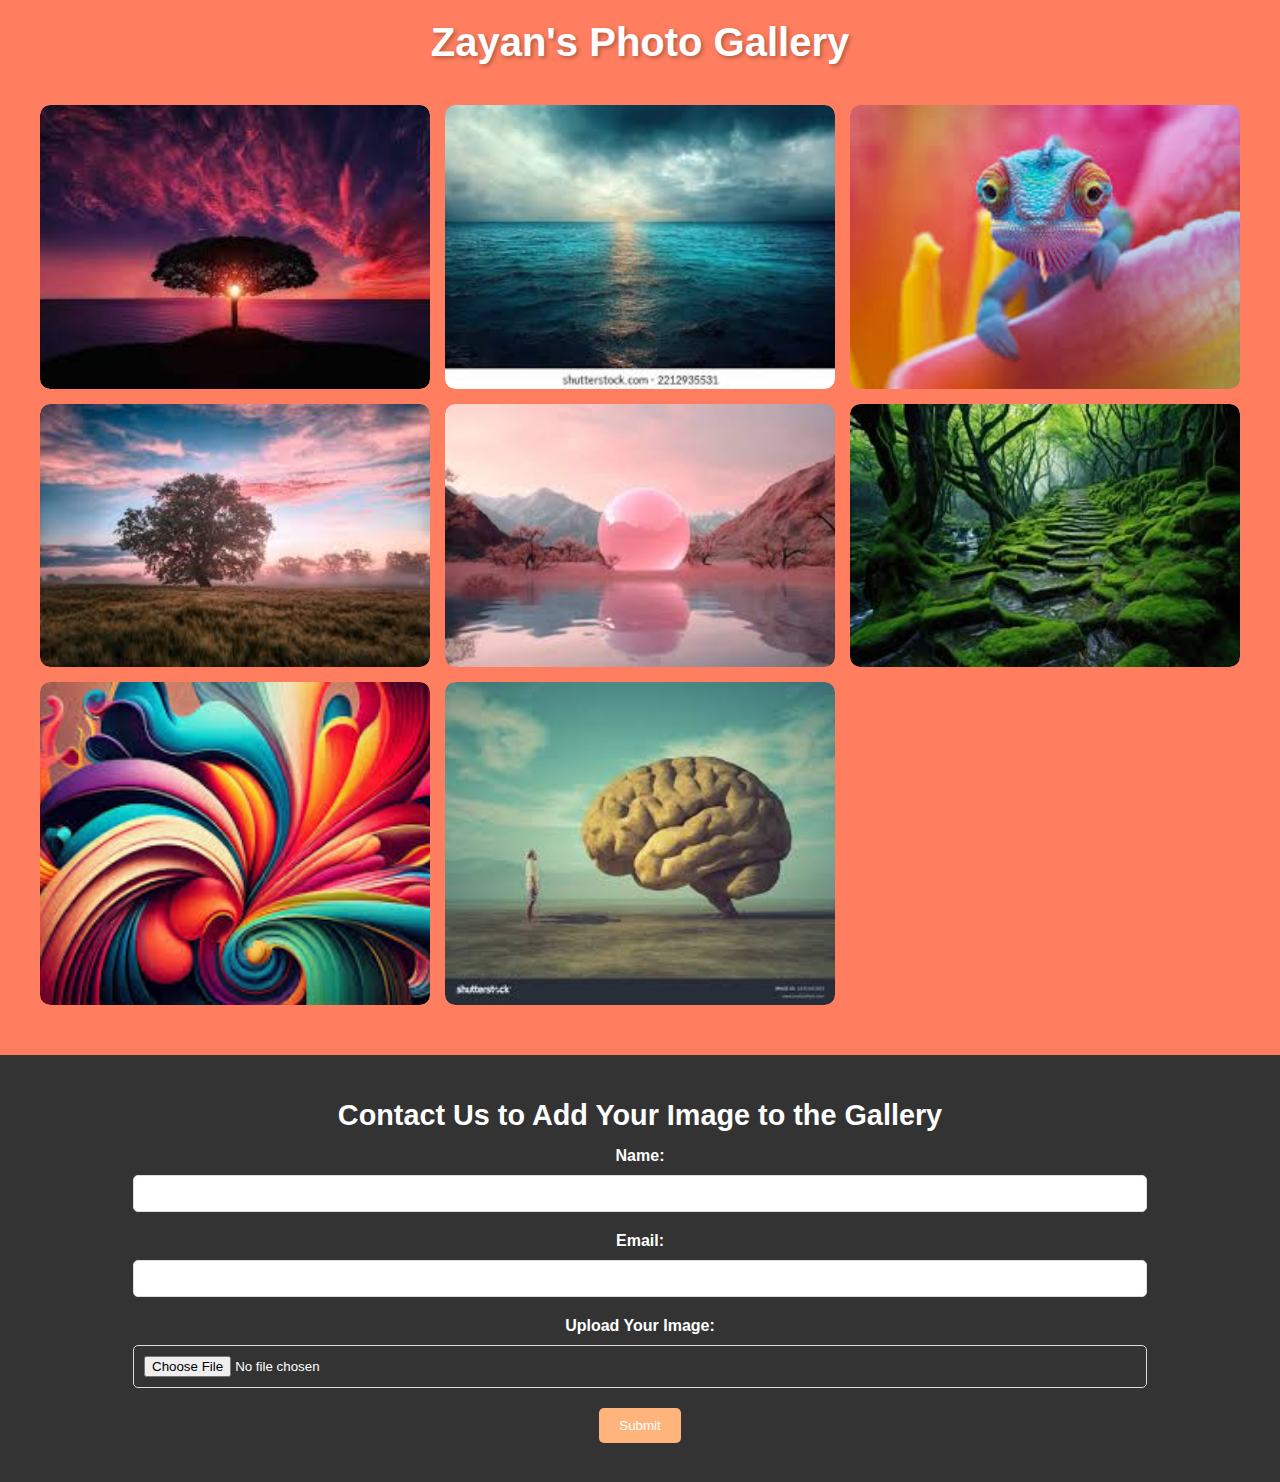
<file: Task 1/index.html>
<!DOCTYPE html>
<html lang="en">
<head>
    <meta charset="UTF-8">
    <meta name="viewport" content="width=device-width, initial-scale=1.0">
    <title>Zayan's Photo Gallery</title>
    <link rel="stylesheet" href="styles.css">
</head>
<body>
    <h1 class="gallery-title">Zayan's Photo Gallery</h1>
    <div class="gallery">
        <div class="thumbnail" onclick="openModal(); currentSlide(1)">
            <img src="image1.jpeg" alt="Image 1">
        </div>
        <div class="thumbnail" onclick="openModal(); currentSlide(2)">
            <img src="image2.jpeg" alt="Image 2">
        </div>
        <div class="thumbnail" onclick="openModal(); currentSlide(3)">
            <img src="image3.jpeg" alt="Image 3">
        </div>
        <div class="thumbnail" onclick="openModal(); currentSlide(4)">
            <img src="image4.jpeg" alt="Image 4">
        </div>
        <div class="thumbnail" onclick="openModal(); currentSlide(5)">
            <img src="image5.jpeg" alt="Image 5">
        </div>
        <div class="thumbnail" onclick="openModal(); currentSlide(6)">
            <img src="image6.jpeg" alt="Image 6">
        </div>
        <div class="thumbnail" onclick="openModal(); currentSlide(7)">
            <img src="image7.jpeg" alt="Image 7">
        </div>
        <div class="thumbnail" onclick="openModal(); currentSlide(8)">
            <img src="image8.jpeg" alt="Image 8">
        </div>
    </div>

    <!-- Contact Us Footer Section -->
    <footer class="contact-footer">
        <h2>Contact Us to Add Your Image to the Gallery</h2>
        <form id="contactForm" onsubmit="handleSubmit(event)">
            <div class="form-group">
                <label for="name">Name:</label>
                <input type="text" id="name" name="name" required>
            </div>
            <div class="form-group">
                <label for="email">Email:</label>
                <input type="email" id="email" name="email" required>
            </div>
            <div class="form-group">
                <label for="imageUpload">Upload Your Image:</label>
                <input type="file" id="imageUpload" name="imageUpload" accept="image/*" required>
            </div>
            <button type="submit" class="submit-btn">Submit</button>
            <p id="formResponse" class="form-response"></p>
        </form>
    </footer>

    <div id="modal" class="modal">
        <span class="close">&times;</span>
        <div class="modal-content">
            <div class="mySlides">
                <img src="image1.jpeg" alt="Image 1">
            </div>
            <div class="mySlides">
                <img src="image2.jpeg" alt="Image 2">
            </div>
            <div class="mySlides">
                <img src="image3.jpeg" alt="Image 3">
            </div>
            <div class="mySlides">
                <img src="image4.jpeg" alt="Image 4">
            </div>
            <div class="mySlides">
                <img src="image5.jpeg" alt="Image 5">
            </div>
            <div class="mySlides">
                <img src="image6.jpeg" alt="Image 6">
            </div>
            <div class="mySlides">
                <img src="image7.jpeg" alt="Image 7">
            </div>
            <div class="mySlides">
                <img src="image8.jpeg" alt="Image 8">
            </div>
            <a class="prev" onclick="plusSlides(-1)">&#10094;</a>
            <a class="next" onclick="plusSlides(1)">&#10095;</a>
        </div>
    </div>

    <script src="script.js"></script>
</body>
</html>
</file>
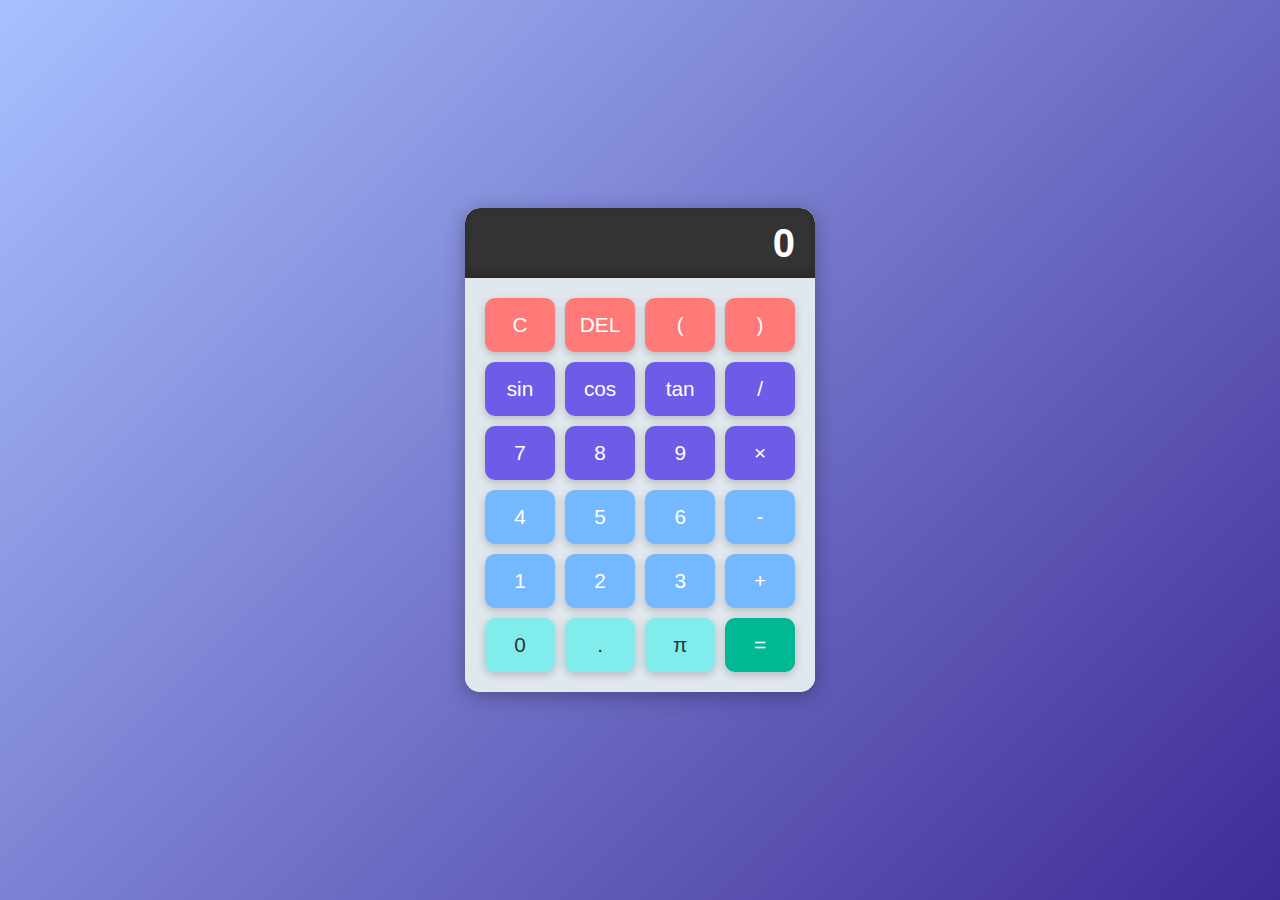
<file: Task 2/index.html>
<!DOCTYPE html>
<html lang="en">
<head>
  <meta charset="UTF-8">
  <meta name="viewport" content="width=device-width, initial-scale=1.0">
  <title>Scientific Calculator</title>
  <link rel="stylesheet" href="styles.css">
</head>
<body>
  <div class="calculator">
    <div class="display" id="display">0</div>
    <div class="buttons">
      <!-- Row 1 -->
      <button onclick="clearDisplay()">C</button>
      <button onclick="deleteLast()">DEL</button>
      <button onclick="appendOperator('(')">(</button>
      <button onclick="appendOperator(')')">)</button>
      
      <!-- Row 2 -->
      <button onclick="appendFunction('sin')">sin</button>
      <button onclick="appendFunction('cos')">cos</button>
      <button onclick="appendFunction('tan')">tan</button>
      <button onclick="appendOperator('/')">/</button>

      <!-- Row 3 -->
      <button onclick="appendNumber('7')">7</button>
      <button onclick="appendNumber('8')">8</button>
      <button onclick="appendNumber('9')">9</button>
      <button onclick="appendOperator('*')">×</button>

      <!-- Row 4 -->
      <button onclick="appendNumber('4')">4</button>
      <button onclick="appendNumber('5')">5</button>
      <button onclick="appendNumber('6')">6</button>
      <button onclick="appendOperator('-')">-</button>

      <!-- Row 5 -->
      <button onclick="appendNumber('1')">1</button>
      <button onclick="appendNumber('2')">2</button>
      <button onclick="appendNumber('3')">3</button>
      <button onclick="appendOperator('+')">+</button>

      <!-- Row 6 -->
      <button onclick="appendNumber('0')">0</button>
      <button onclick="appendNumber('.')">.</button>
      <button onclick="appendConstant('π')">π</button>
      <button onclick="calculate()" class="equal">=</button>
    </div>
  </div>
  <script src="script.js"></script>
</body>
</html>
</file>
<file: Task 1/styles.css>
body {
    font-family: 'Arial', sans-serif;
    margin: 0;
    padding: 0;
    background-color: #ff7e5f; /* Initial background color */
    color: #fff;
    transition: background-color 0.5s ease; /* Smooth color transition */
}

.gallery-title {
    text-align: center;
    font-size: 2.5em;
    margin: 20px 0;
    color: #fff;
    text-shadow: 2px 2px 4px rgba(0, 0, 0, 0.3);
}

.gallery {
    display: grid;
    grid-template-columns: repeat(3, 1fr); /* 3 images per row */
    gap: 15px;
    padding: 20px;
    max-width: 1200px;
    margin: 0 auto;
}


.thumbnail {
    position: relative;
    overflow: hidden;
    border-radius: 10px;
    transition: transform 0.3s, box-shadow 0.3s;
}

.thumbnail:hover {
    transform: scale(1.05);
    box-shadow: 0 8px 16px rgba(0, 0, 0, 0.3);
}

.thumbnail img {
    width: 100%;
    height: 100%;
    object-fit: cover;
    border-radius: 10px;
}

.modal {
    display: none;
    position: fixed;
    z-index: 1;
    padding-top: 100px;
    left: 0;
    top: 0;
    width: 100%;
    height: 100%;
    overflow: auto;
    background-color: rgba(0, 0, 0, 0.9);
    transition: opacity 0.5s;
}

.modal-content {
    margin: auto;
    display: block;
    width: 80%;
    max-width: 700px;
    border-radius: 10px;
}

#modal img {
    width: 100%;
    height: auto;
    border-radius: 10px;
}

.close {
    position: absolute;
    top: 15px;
    right: 35px;
    color: #fff;
    font-size: 50px;
    font-weight: bold;
    transition: color 0.3s;
}

.close:hover,
.close:focus {
    color: #feb47b;
}

.prev,
.next {
    cursor: pointer;
    position: absolute;
    top: 50%;
    padding: 20px;
    color: white;
    font-weight: bold;
    font-size: 20px;
    transition: background-color 0.3s;
    border-radius: 50%;
    background-color: rgba(0, 0, 0, 0.5);
}

.prev:hover,
.next:hover {
    background-color: rgba(0, 0, 0, 0.8);
}

.prev {
    left: 15px;
    transform: translateY(-50%);
}

.next {
    right: 15px;
    transform: translateY(-50%);
}

@media (max-width: 600px) {
    .prev, .next {
        padding: 15px;
        font-size: 18px;
    }

    .close {
        font-size: 40px;
    }
}

/* Footer styles */
.contact-footer {
    background-color: #333;
    color: #fff;
    padding: 20px;
    text-align: center;
    margin-top: 30px;
}

.contact-footer h2 {
    font-size: 1.8em;
    margin-bottom: 15px;
}

.contact-footer .form-group {
    margin-bottom: 15px;
}

.contact-footer label {
    display: block;
    margin-bottom: 5px;
    font-weight: bold;
}

.contact-footer input[type="text"],
.contact-footer input[type="email"],
.contact-footer input[type="file"] {
    width: 80%;
    padding: 10px;
    margin: 5px 0;
    border-radius: 5px;
    border: 1px solid #ddd;
}

.submit-btn {
    background-color: #feb47b;
    color: #fff;
    border: none;
    padding: 10px 20px;
    border-radius: 5px;
    cursor: pointer;
    transition: background-color 0.3s;
}

.submit-btn:hover {
    background-color: #ff7e5f;
}

.form-response {
    margin-top: 15px;
    font-size: 1.2em;
    color: #fff;
}
</file>
<file: Task 2/styles.css>
/* Universal reset */
* {
    box-sizing: border-box;
    margin: 0;
    padding: 0;
  }
  
  body {
    display: flex;
    align-items: center;
    justify-content: center;
    height: 100vh;
    background: linear-gradient(135deg, #a8c0ff, #3f2b96);
    font-family: 'Segoe UI', Tahoma, Geneva, Verdana, sans-serif;
  }
  
  .calculator {
    width: 350px;
    border-radius: 15px;
    overflow: hidden;
    box-shadow: 0px 4px 20px rgba(0, 0, 0, 0.3);
    background-color: #f7f9fc;
  }
  
  .display {
    background-color: #333;
    color: #fff;
    text-align: right;
    font-size: 2.2em;
    padding: 20px;
    overflow: hidden;
    border-top-left-radius: 15px;
    border-top-right-radius: 15px;
    height: 70px;
    display: flex;
    align-items: center;
    justify-content: flex-end;
  }
  
  .buttons {
    display: grid;
    grid-template-columns: repeat(4, 1fr);
    gap: 10px;
    padding: 20px;
    background-color: #e1e8ed;
  }
  
  button {
    font-size: 1.3em;
    padding: 15px;
    border: none;
    border-radius: 10px;
    cursor: pointer;
    transition: background-color 0.3s ease, transform 0.1s ease;
    box-shadow: 0 3px 8px rgba(0, 0, 0, 0.2);
  }
  
  /* Color schemes for different buttons */
  button:nth-child(1),
  button:nth-child(2),
  button:nth-child(3),
  button:nth-child(4) {
    background-color: #ff7979;
    color: #fff;
  }
  
  button:nth-child(5),
  button:nth-child(6),
  button:nth-child(7),
  button:nth-child(8),
  button:nth-child(9),
  button:nth-child(10),
  button:nth-child(11),
  button:nth-child(12) {
    background-color: #6c5ce7;
    color: #fff;
  }
  
  button:nth-child(13),
  button:nth-child(14),
  button:nth-child(15),
  button:nth-child(16),
  button:nth-child(17),
  button:nth-child(18),
  button:nth-child(19),
  button:nth-child(20) {
    background-color: #74b9ff;
    color: #fff;
  }
  
  button:nth-child(21),
  button:nth-child(22),
  button:nth-child(23),
  button:nth-child(24) {
    background-color: #81ecec;
    color: #2d3436;
  }
  
  button.equal {
    grid-column: span 1;
    background-color: #00b894;
    color: #fff;
  }
  
  /* Hover and active effects */
  button:hover {
    background-color: #dfe6e9;
    transform: scale(1.05);
  }
  
  button:active {
    background-color: #b2bec3;
    transform: scale(1);
  }
  
  /* Display screen styling */
  .display {
    background: #333;
    color: white;
    text-align: right;
    font-size: 2.5em;
    padding: 20px;
    font-weight: bold;
    border-top-left-radius: 15px;
    border-top-right-radius: 15px;
    box-shadow: inset 0 -5px 10px rgba(0, 0, 0, 0.2);
  }
  
  /* Media Query for smaller screens */
  @media (max-width: 400px) {
    .calculator {
      width: 100%;
      margin: 20px;
    }
  
    button {
      font-size: 1.2em;
      padding: 10px;
    }
  }
</file>
